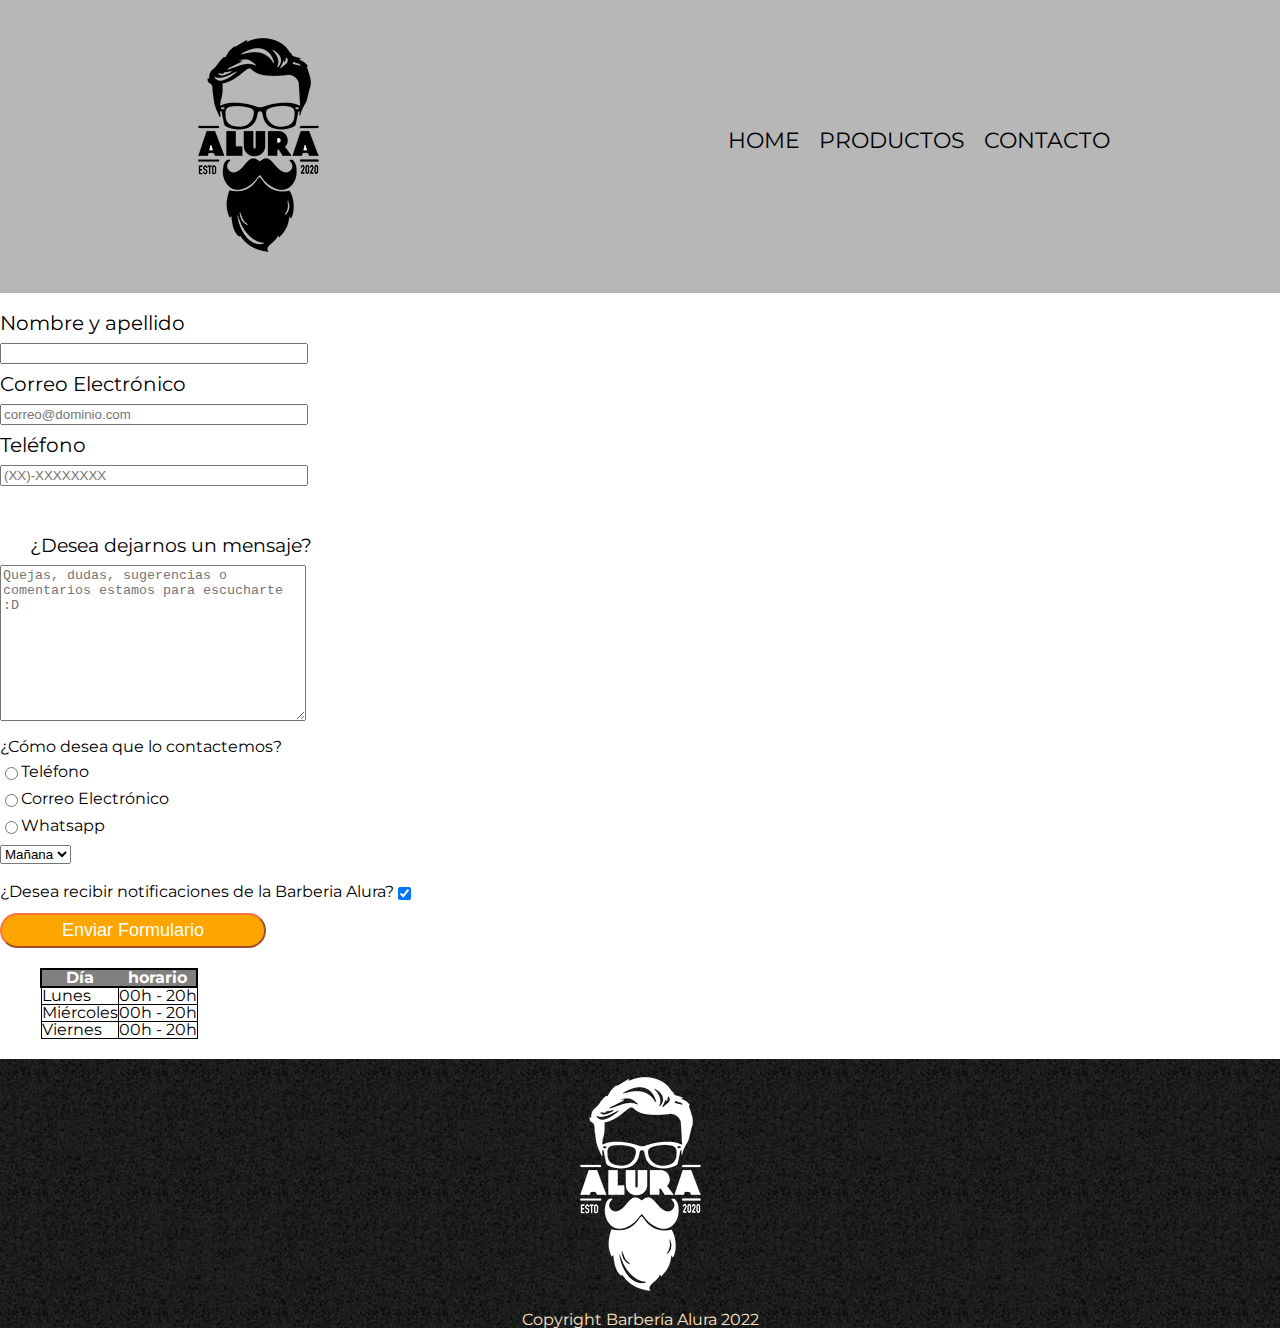
<file: contacto.html>
<!DOCTYPE html>

<html lang="es">

    <head>
        <meta charset="UTF-8">
        <title>Contacto</title>
        <link rel = "stylesheet" href= "reset.css">
        <link rel = "stylesheet" href="style.css">
        <link rel="preconnect" href="https://fonts.googleapis.com"><link rel="preconnect" href="https://fonts.gstatic.com" crossorigin><link href="https://fonts.googleapis.com/css2?family=Montserrat:wght@300&display=swap" rel="stylesheet">
        
    </head>

    <header>
        <div class="caja">
            <h1><img src="imagenes/logo.png" alt="Logo de la Barbería Alura"></h1>
        <nav> 
            <ul>
                <li><a href="index.html">Home</a></li>
                <li><a href="productos.html">Productos</a></li>
                <li><a href="contacto.html">Contacto</a></li>
            </ul>
        </nav>
        
    </div>
    
    
</header>
<main>

  <form>
<fieldset class="formulario-uno">
    
        <label for="nombreapellido">Nombre y apellido</label>
        <input type="text" id="nombreapellido"  class="input-padron" required >
    
        <label for="correoelectronico">Correo Electrónico</label>
        <input type="email" id="correoelectronico" class="input-padron" placeholder="correo@dominio.com">
        
        <label for="telefono">Teléfono</label>
        <input type="tel" id="telefono" class="input-padron" placeholder="(XX)-XXXXXXXX">

</fieldset>        
        

        <div class="formulario-dos">
            <p id="Describirmensaje">¿Desea dejarnos un mensaje?</p>
            
            <textarea name="mensaje" id="mensaje" cols="30" rows="10" placeholder="Quejas, dudas, sugerencias o comentarios estamos para escucharte :D"></textarea>
        </div>
        
<fieldset class="formulario-tres">
    
            <legend id="Comocontactar-usuario">¿Cómo desea que lo contactemos?</legend>
    
            <label for="telefono"><input type="radio" name="uwu">Teléfono</label>
            
    
            <label for="correoelectronico"><input type="radio" name="uwu">Correo Electrónico</label>
            
    
            <label for="Whatsapp"><input type="radio" name="uwu" >Whatsapp</label>

            <div class="select-horario">
                <select name="horario" id="horario">¿En que horario desea que lo contactemos?
                    <option value="mañana">Mañana</option>
                    <option value="tarde">Tarde</option>
                    <option value="noche">Noche</option>
                
                </select>
                
            </div>
            
            <p id="DeseaRnotif">¿Desea recibir notificaciones de la Barberia Alura? <input type="checkbox" checked></p>
            
            
            <input type="submit" name="enviarformilario" value="Enviar Formulario" id="enviarformulario">
        </fieldset>
        
        
            </div>
        <table>
            <thead>
                <tr>
                    <th>Día</th>
                    <th>horario</th>
                </tr>

            </thead>
            
            <tr>
                <td>Lunes</td>
                <td>00h - 20h</td>
            </tr>
            <tr>
                <td>Miércoles</td>
                <td>00h - 20h</td>
            </tr>
            <tr>
                <td>Viernes</td>
                <td>00h - 20h</td>
            </tr>
         
        </table>
            <div>
        
        
    </form>
    

    
    
    
</main>
    <footer>
        <img src="imagenes/logo-blanco.png" alt="Logo de la Barbería Alura">
        <p>Copyright Barbería Alura 2022</p>
        
    </footer>

</body>
</file>
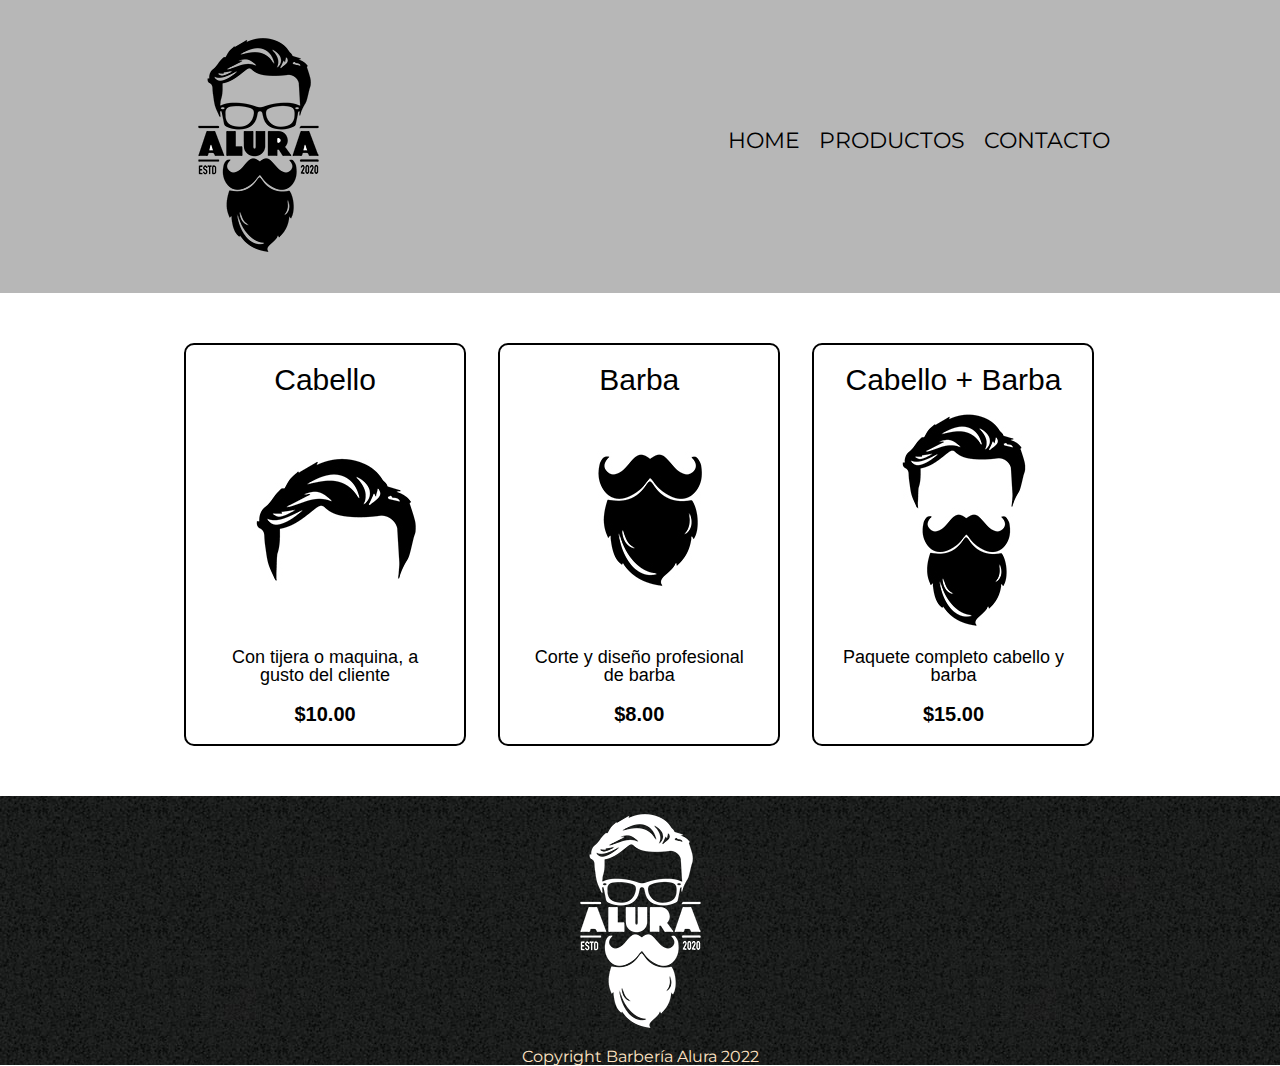
<file: productos.html>
<!DOCTYPE html>

<html lang="es">

    <head>
        <meta charset="UTF-8">
        <title>Barbería Alura</title>
        <link rel = "stylesheet" href= "reset.css">
        <link rel = "stylesheet" href="style.css">
         <link rel="preconnect" href="https://fonts.googleapis.com"><link rel="preconnect" href="https://fonts.gstatic.com" crossorigin><link href="https://fonts.googleapis.com/css2?family=Montserrat:wght@300&display=swap" rel="stylesheet">
        

    </head>

    <body>

    <header>
        <div class="caja">
            <h1><img src="imagenes/logo.png"></h1>
        <nav> 
            <ul>
                <li><a href="index.html">Home</a></li>
                <li><a href="productos.html">Productos</a></li>
                <li><a href="contacto.html">Contacto</a></li>
            </ul>
        </nav>
            
    
        </div>
       

    </header>


    <main>
        <ul class="productos">
            <li>
                <h2>Cabello</h2>
            <img src="imagenes/cabello.jpg">
            <p class="producto-descripcion">Con tijera o maquina, a gusto del cliente</p>
            <p class="producto-precio"> $10.00</p>
            </li>
            <li>
                <h2>Barba </h2>
            <img src="imagenes/barba.jpg" alt="">
            <p class="producto-descripcion">Corte y diseño profesional de barba</p>
            <p class="producto-precio">$8.00</p>
            </li>
            <li>
                <h2>Cabello + Barba</h2>
            <img src="imagenes/cabello+barba.jpg" alt="">
            <p class="producto-descripcion">Paquete completo cabello y barba</p>
            <p class="producto-precio">$15.00</p>
            </li>
        </ul>
        
         
        
        
    </main>
    
    <footer>
        <img src="imagenes/logo-blanco.png" alt="">
        <p>Copyright Barbería Alura 2022</p>
        
    </footer>
    
</body>










</html>
</file>
<file: style.css>
body{
    font-family: 'Montserrat', sans-serif;
}

header{
    background-color: #b7b7b7;
    padding: 20px 0 20px 0;
    width: auto;
    
}

.caja{
    position: relative;
    width: 940px;
    margin: 0 auto;

}

nav{
    position: absolute;
    top: 110px;
    right: 0px;
    font-family: 'Montserrat', sans-serif;
}


nav li{
    display: inline;
    margin: 0 0 0 15px;
}

nav a{
    text-transform: uppercase;
    color: black;
    font-size: 22px;
    text-decoration: none;
}

nav a:hover{
    color: rgb(108, 109, 110);
    text-decoration:underline;
}

.productos{
    width: 940px;
    margin:0px  auto;
    padding: 50px;
}
.productos li{
    
    display: inline-block;
    margin: 0 auto;
    text-align: center;
    width: 30%;
    vertical-align:top;
    margin: 0 1.5%;
    padding: 20px 25px;
    box-sizing: border-box;
    border: 2px solid black;
    border-radius: 10px;
    font-family:'Gill Sans', 'Gill Sans MT', Calibri, 'Trebuchet MS', sans-serif;
}

.productos li:hover{
    border-color: lightblue;
    transition: all 300ms;
    scale:calc(1.04);

}

.productos li:active{
    border-color: #006AEB;
}

.productos h2{
    
    font-size: 30px;
    font-style: bold;
}

.productos li:hover h2{
    font-size: 33px;
}

.producto-descripcion{
    font-size: 18px;
}

.producto-precio{
    font-size: 20px;
    font-weight: bold;
    margin-top: 20px;
}

footer{
    text-align: center;
    background: url(imagenes/bg.jpg)
}
footer p{
    color: bisque;
}

form{
    display: block;
    margin-top: 20px;
}

.input-padron{
    display: block;
    width: 300px;
    margin: 10px 0 10px;
    
}
.formulario-uno label{
    font-size: 20px;
    margin: 0 0 10px;
}

#Describirmensaje{
    font-size: 19px;
    margin: 40px 0px 10px 0px;
    padding-left: 30px;
}

#mensaje{
    width: 300px;
    margin-bottom: 15px;
}

#Comocontactar-usuario{
    margin: 20px 0px 9px 0px;
}

.formulario-tres input{
    display: block;
}

.formulario-tres label{
    display: flex;
    margin: 0px 0px 11px 0px;
}

#DeseaRnotif{
    display: flex;
    margin: 20px 0px 0px 0px ;
}

#enviarformulario{
    font-style: bold;
    font-size: 18px;
    margin:10px 0px 0px 0px;
    padding: 5px 60px;
    color: white;
    background: orange;
    border-radius: 20px 20px 20px 20px;
    border-color: rgb(248, 116, 64);
    transition: 300ms all;
    cursor: pointer;
}

#enviarformulario:hover{
    background: darkorange;
    border-color: #0066ff;
    font-weight: 300;
    transform: scale(1.02);
}

#enviarformulario:active{
    background: #af6300;
    transform: scale(0.97);
}

table{
margin: 20px 40px;
}

thead{
    background: gray;
    color: white;
    border: 2px solid;
    border-color: black;
    font-weight: bold;
}

table td{
    border: 1px solid; 

    border-color: black;

}

/* CSS page home */


.banner{
    width: 100%;
}




.cexterno-principal{
background: linear-gradient(white, rgb(255, 239, 245));
}

.principal{
    padding: 3em;
    /* background: #FEFEFE; */
    width: 940px;
    margin: 0 auto;
    background: linear-gradient(white);

}

.titulo-principal{
    text-align: center;
    font-size: 2em;
    margin: 0 0 1em;
    clear: left;
    
}

.iutensilios{
    width: 120px;
    float:left;
    margin: 0 20px 20px 0;
}

.sobre-barberia::first-line{
    font-weight: bold;
    text-shadow:0px 3px 6px rgb(141, 189, 255);
}


.sobre-barberia{
    text-align: center;
    font-size: 2em;
    margin: 1em 0 40px;
    
}


.principal p{
    margin: 0 0 1em;
}

.principal strong{
    font-weight: bold;
    
}

#mision{
    font-style: italic
}

.mapa{
    width: 100%;
    padding: 3em 0;
    background: linear-gradient(rgb(255, 239, 245), rgb(241, 161, 255));
}

.mapa p{
    margin: 0 0 2em;
    text-align: center;
}


.mapa-contenido{
    width: 940px;
    margin: 0 auto;
}

.diferenciales{
    padding: 3em 0;
    background: linear-gradient(rgb(241, 161, 255), rgb(106, 161, 245)) ;
}



.contenido-diferenciales{  
    width: 640px;
    margin: 0 auto;
}

.lista-diferenciales{
    width: 40%;
    display: inline-block;
}

.items{
    line-height: 2.4;
}

.items::before{
    content: "★";
}

.items:first-child{
    font-weight: bold;
}

.imagen-diferenciales{
    width: 60%;
    box-shadow:0px 0px 20px 10px black;
    
}

.imagen-diferenciales:hover{
    transition: 200ms ;
    opacity: 20%;
}

.cexterno-video{
    background: linear-gradient(rgb(101, 163, 255), rgb(99, 151, 255), black);
}
.video{
    width: 560px;
    margin: 0% 15% 0% 15%;
}


@media screen and (max-width:480px){

    h1{
        text-align: left;
    }
    nav{
        position: static;
    }

    .caja, .principal, .mapa-contenido, .contenido-diferenciales, .video {
        width: auto;
    }
}

@media screen and (max-width:920px){

    h1{
        text-align: left;
    }
    nav{
        position: static;
    }

    .lista-diferenciales{
        width: 100%;
    }

    .contenido-diferenciales{
        text-align: center;
    }
    .caja, .principal, .mapa-contenido, .contenido-diferenciales, .video {
        width: auto;
    }
}
</file>
